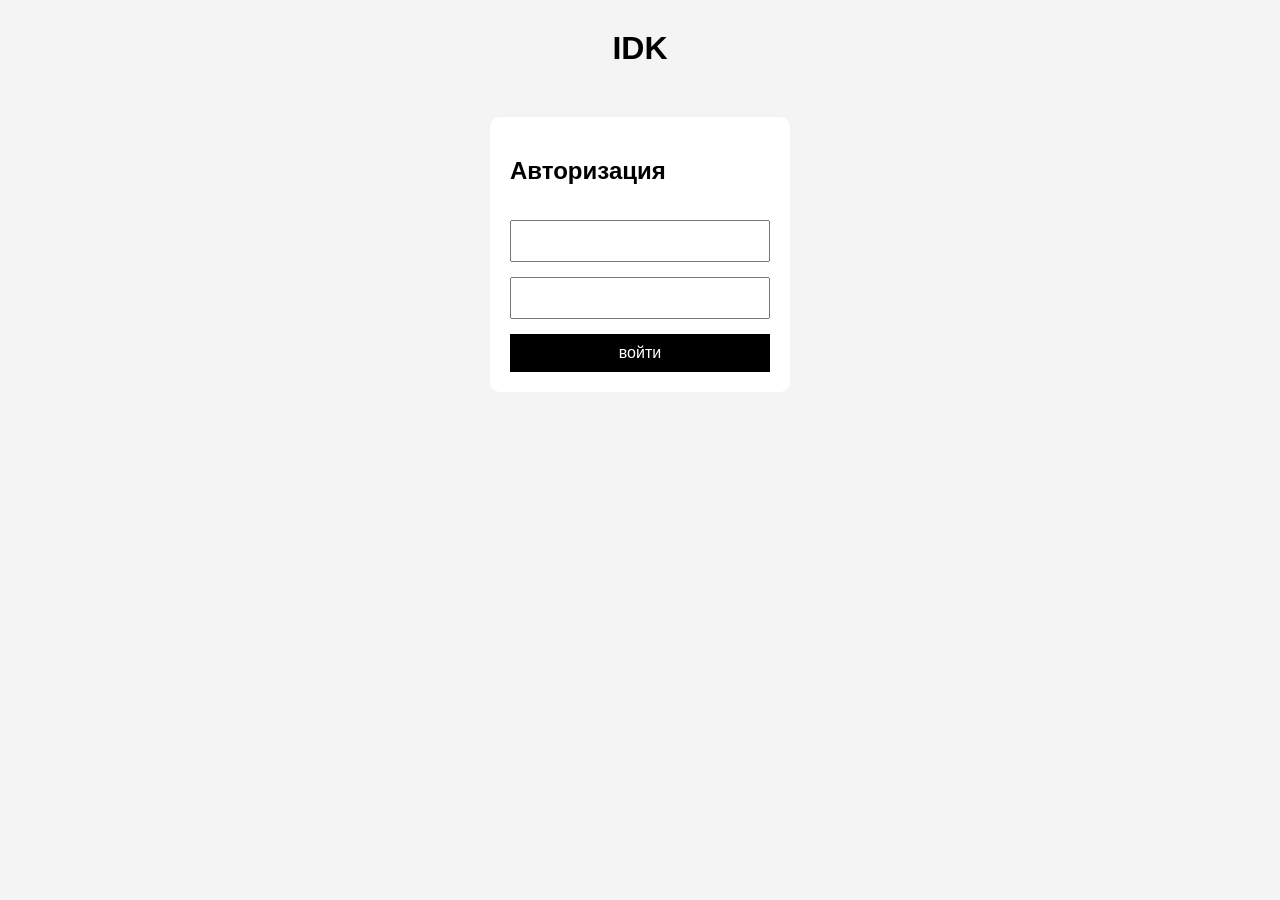
<file: index.html>
<!DOCTYPE html>
<html>
<head>
    <meta charset="utf-8">
    <link rel="stylesheet" href="style.css">
    <title>Формы</title>
</head>
<body>

<div class="header">
    <h1><b>IDK</b></h1>
</div>

<div class="container">
    <form>
        <h2>Авторизация</h2>

        <input class="in1" name="age" type="text">
        <input class="in2" name="password" type="password">

        <button class="btn" type="button">войти</button>
    </form>
</div>

<script src="script.js"></script>

</body>
</html>
</file>
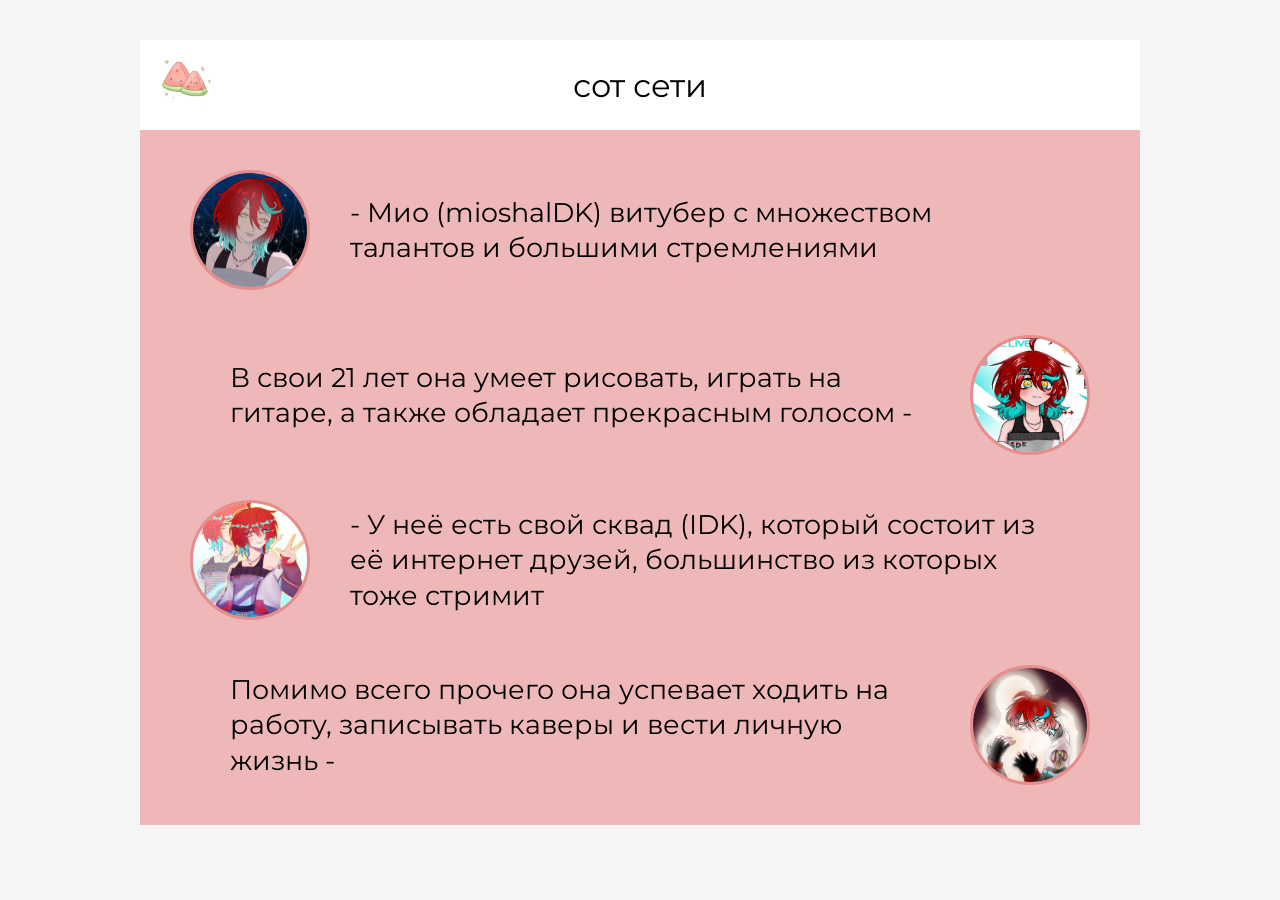
<file: mio.html>
<!DOCTYPE html>
<html lang="ru">
<head>
  <meta charset="UTF-8">
  <meta name="viewport" content="width=device-width, initial-scale=1.0">

  <title>Mio</title>

  <link rel="stylesheet" href="style1.css">
</head>
<body>

  <div class="container">

    <header>
      <img class="watermelon" src="watermelon.webp" alt="арбуз">
      <a href="sotseti.html">сот сети</a>

   <!-- <img class="top-character" src="mioo.jpg" alt="мио1"> -->
    </header>

    <div class="content">

      <div class="block">
        <img class="avatar" src="avatar1.jpg" alt="мио2">

        <div class="text">
          - Мио (mioshalDK) витубер с множеством талантов
          и большими стремлениями
        </div>
      </div>

      <div class="block reverse">
        <img class="avatar" src="avatar2.jpg" alt="мио3">

        <div class="text">
          В свои 21 лет она умеет рисовать, играть на гитаре,
          а также обладает прекрасным голосом -
        </div>
      </div>

      <div class="block">
        <img class="avatar" src="avatar3.jpg" alt="мио4">

        <div class="text">
          - У неё есть свой сквад (IDK),
          который состоит из её интернет друзей,
          большинство из которых тоже стримит
        </div>
      </div>

      <div class="block reverse">
        <img class="avatar" src="миомио.jpg" alt="мио5">

        <div class="text">
          Помимо всего прочего она успевает ходить на работу,
          записывать каверы и вести личную жизнь -
        </div>
      </div>

    </div>

  </div>

</body>
</html>
</file>
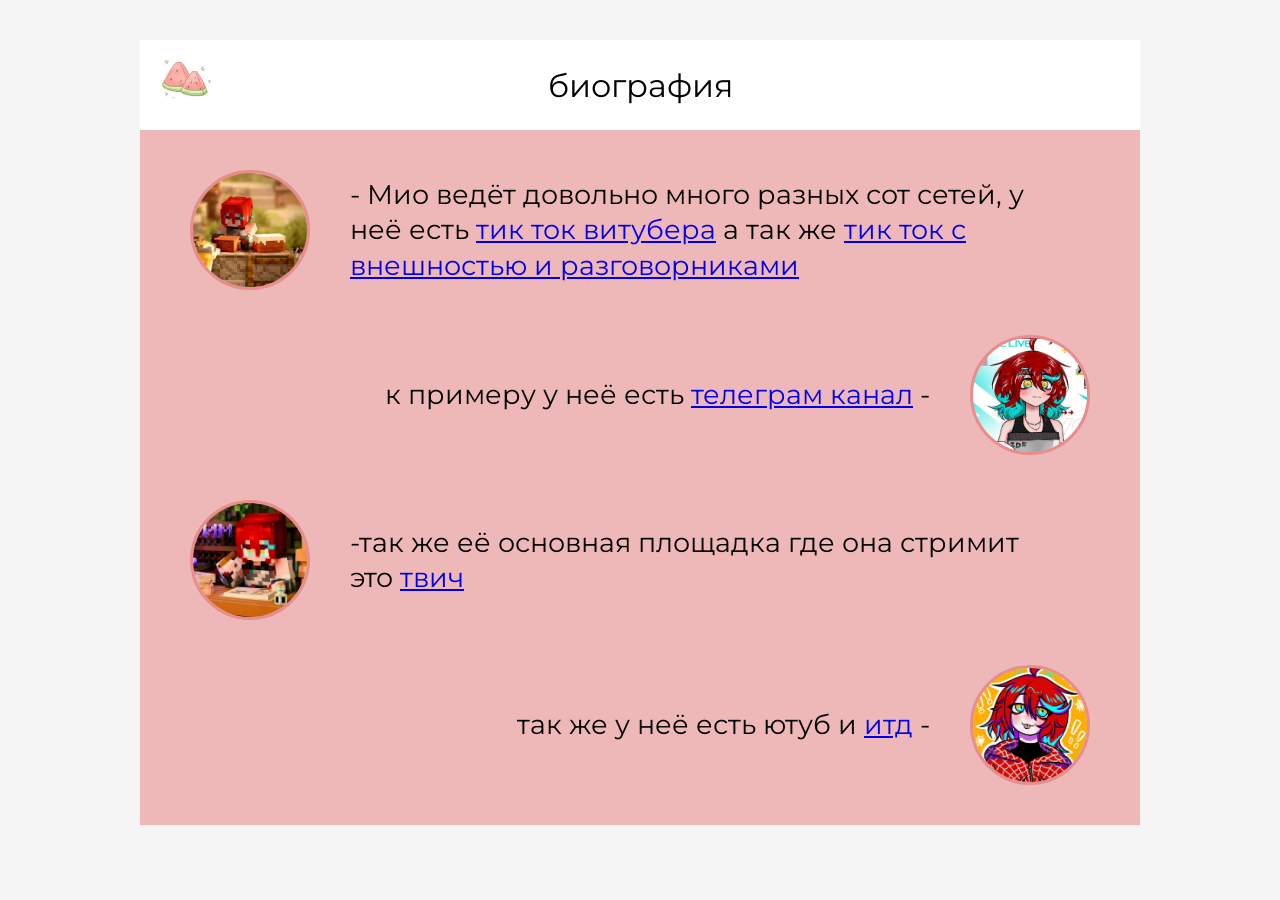
<file: sotseti.html>
<!DOCTYPE html>
<html lang="ru">
<head>
  <meta charset="UTF-8">
  <meta name="viewport" content="width=device-width, initial-scale=1.0">

  <title>Mio</title>

  <link rel="stylesheet" href="style1.css">
</head>
<body>

  <div class="container">

    <header>
      <img class="watermelon" src="watermelon.webp" alt="арбуз">
      <a href="mio.html">биография</a>
     
   <!-- <img class="top-character" src="mioo.jpg" alt="мио1"> -->
    </header>

    <div class="content">

      <div class="block">
        <img class="avatar" src="мио1.jpg" alt="мио2">

        <div class="text">
          - Мио ведёт довольно много разных сот сетей, у неё есть <a href="https://www.tiktok.com/@mioshaidk?_t=ZP-8wGXTyxyy8l&_r=1">тик ток витубера</a> а так же <a href="https://www.tiktok.com/@miobebebe?_r=1&_t=ZN-97a51eX2Wr0">тик ток с внешностью и разговорниками</a>
        </div>
      </div>

      <div class="block reverse">
        <img class="avatar" src="avatar2.jpg" alt="мио3">

        <div class="text">
          к примеру у неё есть <a href="https://t.me/mioshaidk">телеграм канал</a> -                          
        </div>
      </div>

      <div class="block">
        <img class="avatar" src="мио2.jpg" alt="мио4">

        <div class="text">
          -так же её основная площадка где она стримит это <a href="https://www.twitch.tv/mioshaidk" >твич</a>                           
        </div>
      </div>

      <div class="block reverse">
        <img class="avatar" src="mio3.jpg" alt="мио5">

        <div class="text">
          так же у неё есть ютуб и <a href="https://xn--d1ah4a.com/mioshaidk" >итд</a> -
        </div>
      </div>

    </div>

  </div>

</body>
</html>
</file>
<file: style.css>
body {
    font-family: Arial, sans-serif;
    background: #f4f4f4;
    margin: 0;
}

.header {
    text-align: center;
    margin-top: 30px;
}

.container {
    display: flex;
    justify-content: center;
    margin-top: 50px;
    padding: 0 15px;
}

form {
    display: flex;
    flex-direction: column;
    gap: 15px;
    width: 300px;
    padding: 20px;
    background: white;
    border-radius: 10px;
    box-sizing: border-box;
}

input,
button {
    padding: 10px;
    font-size: 16px;
}

button {
    background: black;
    color: white;
    border: none;
    cursor: pointer;
}



@media (max-width: 480px) {
    .header h1 {
        font-size: 28px;
    }

    form h2 {
        font-size: 22px;
        text-align: center;
    }

    form {
        width: 100%;
        padding: 15px;
    }

    input,
    button {
        font-size: 14px;
        padding: 12px;
    }
}
</file>
<file: style1.css>
@import url('https://fonts.googleapis.com/css2?family=Montserrat:wght@400;500;700&display=swap');

*{
  margin: 0;
  padding: 0;
  box-sizing: border-box;
}

body{
  font-family: 'Montserrat', sans-serif;
  background: #f5f5f5;
  display: flex;
  justify-content: center;
  padding: 40px 0;
}


.container{
  width: 1000px;
  background: #efb8b8;
  position: relative;
  overflow: hidden;
}



header{
  width: 100%;
  height: 90px;
  background: white;

  display: flex;
  justify-content: center;
  align-items: center;
  gap: 60px;

  position: relative;
}


header a{
  text-decoration: none;
  color: black;
  font-size: 32px;
  transition: 0.3s;
}

header a:hover{
  color: #d95b8a;
}


.watermelon{
  position: absolute;
  left: 15px;
  top: 10px;
  width: 60px;
}


.top-character{
  position: absolute;
  right: 0;
  top: 0;
  width: 220px;
}



.content{
  padding: 40px 50px;
  display: flex;
  flex-direction: column;
  gap: 45px;
}


.block{
  display: flex;
  align-items: center;
  gap: 40px;
}


.reverse{
  flex-direction: row-reverse;
}


.avatar{
  width: 120px;
  height: 120px;
  border-radius: 50%;
  object-fit: cover;

  border: 3px solid #e88d8d;
  background: white;
}


.text{
  font-size: 27px;
  line-height: 1.3;
  color: black;
  max-width: 700px;
}

@media (max-width: 1024px) {
  .container {
    width: 95%;
  }

  .text {
    font-size: 28px;
  }
}

@media (max-width: 768px) {

  header {
    height: auto;
    padding: 20px 10px;
    flex-wrap: wrap;
    gap: 20px;
  }

  header a {
    font-size: 22px;
  }

  .watermelon {
    width: 45px;
  }

  .top-character {
    width: 120px;
  }

  .content {
    padding: 25px 20px;
  }

  .block,
  .reverse {
    flex-direction: column;
    text-align: center;
    gap: 20px;
  }

  .avatar {
    width: 100px;
    height: 100px;
  }

  .text {
    font-size: 22px;
    max-width: 100%;
  }
}

@media (max-width: 480px) {

  body {
    padding: 10px 0;
  }

  header a {
    font-size: 18px;
  }

  .watermelon {
    width: 35px;
  }

  .top-character {
    display: none;
  }

  .content {
    padding: 15px;
    gap: 30px;
  }

  .avatar {
    width: 80px;
    height: 80px;
  }

  .text {
    font-size: 18px;
    line-height: 1.5;
  }
}
</file>
